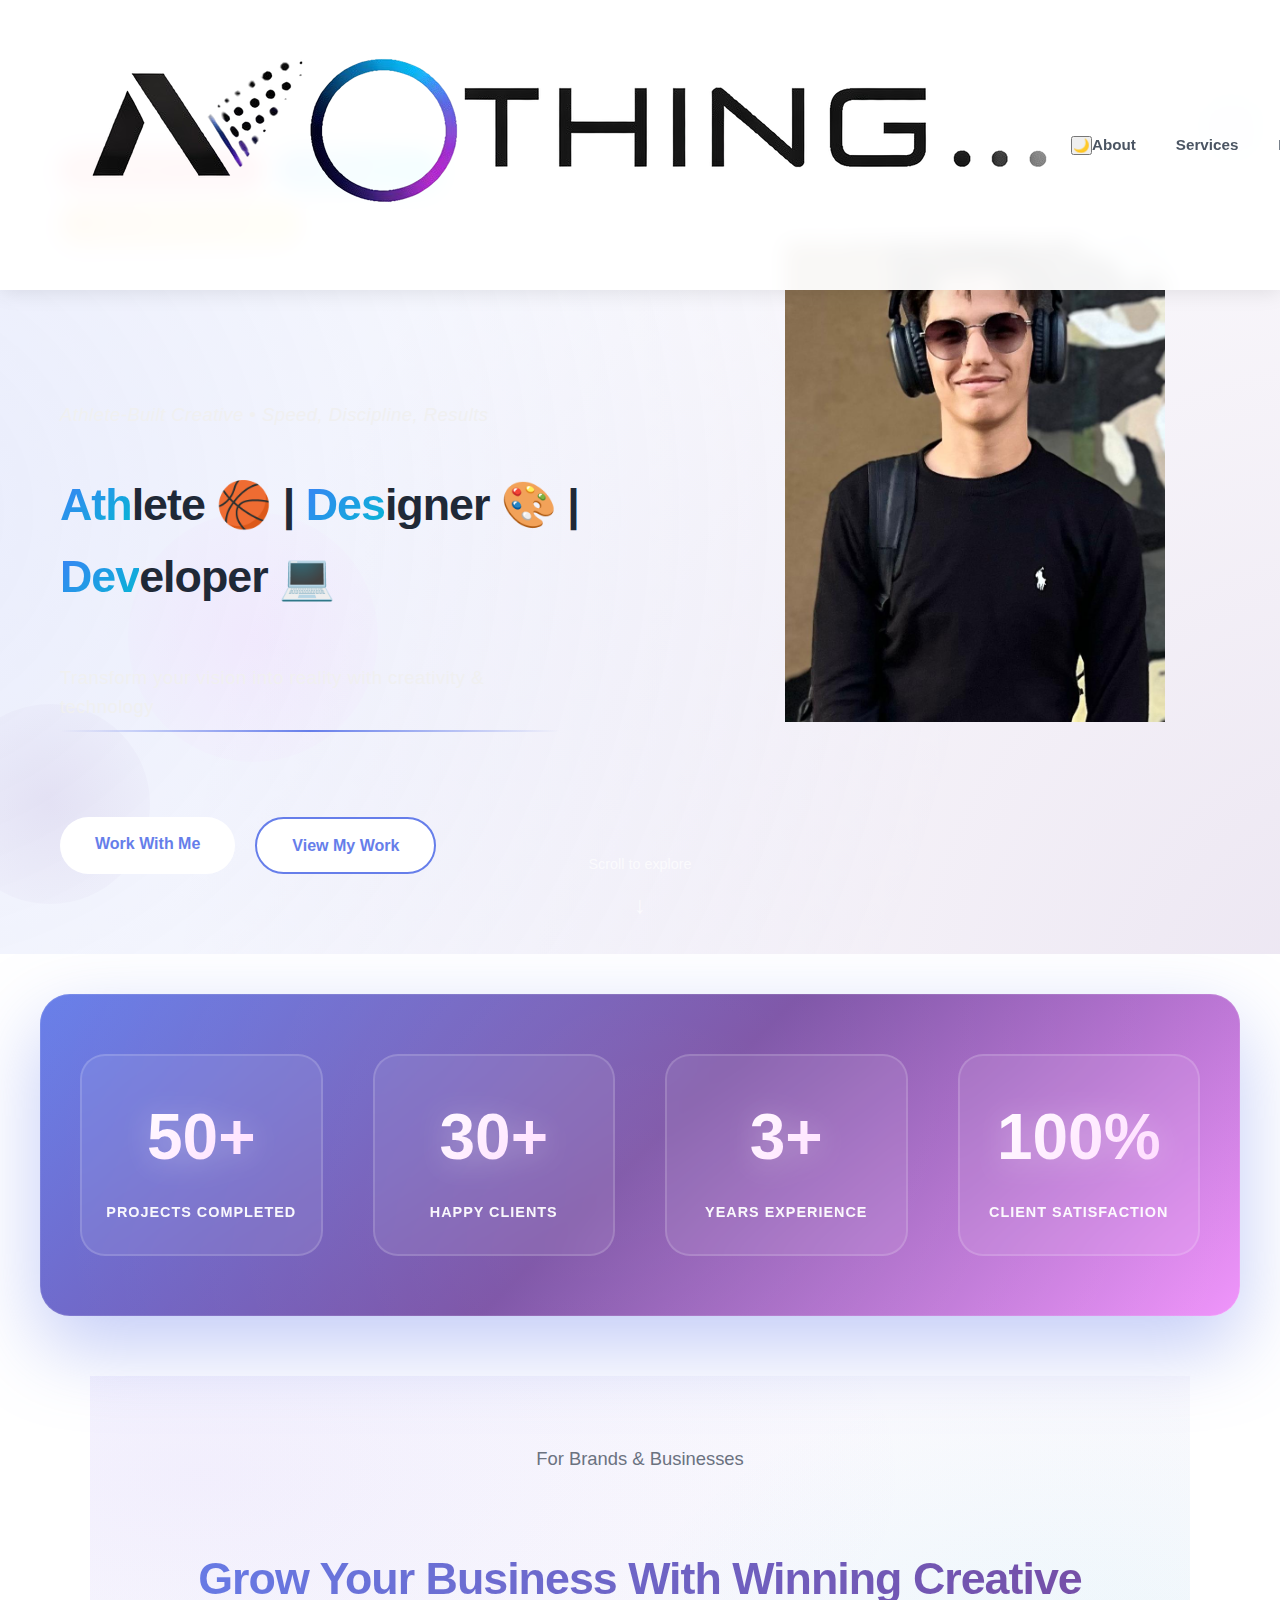
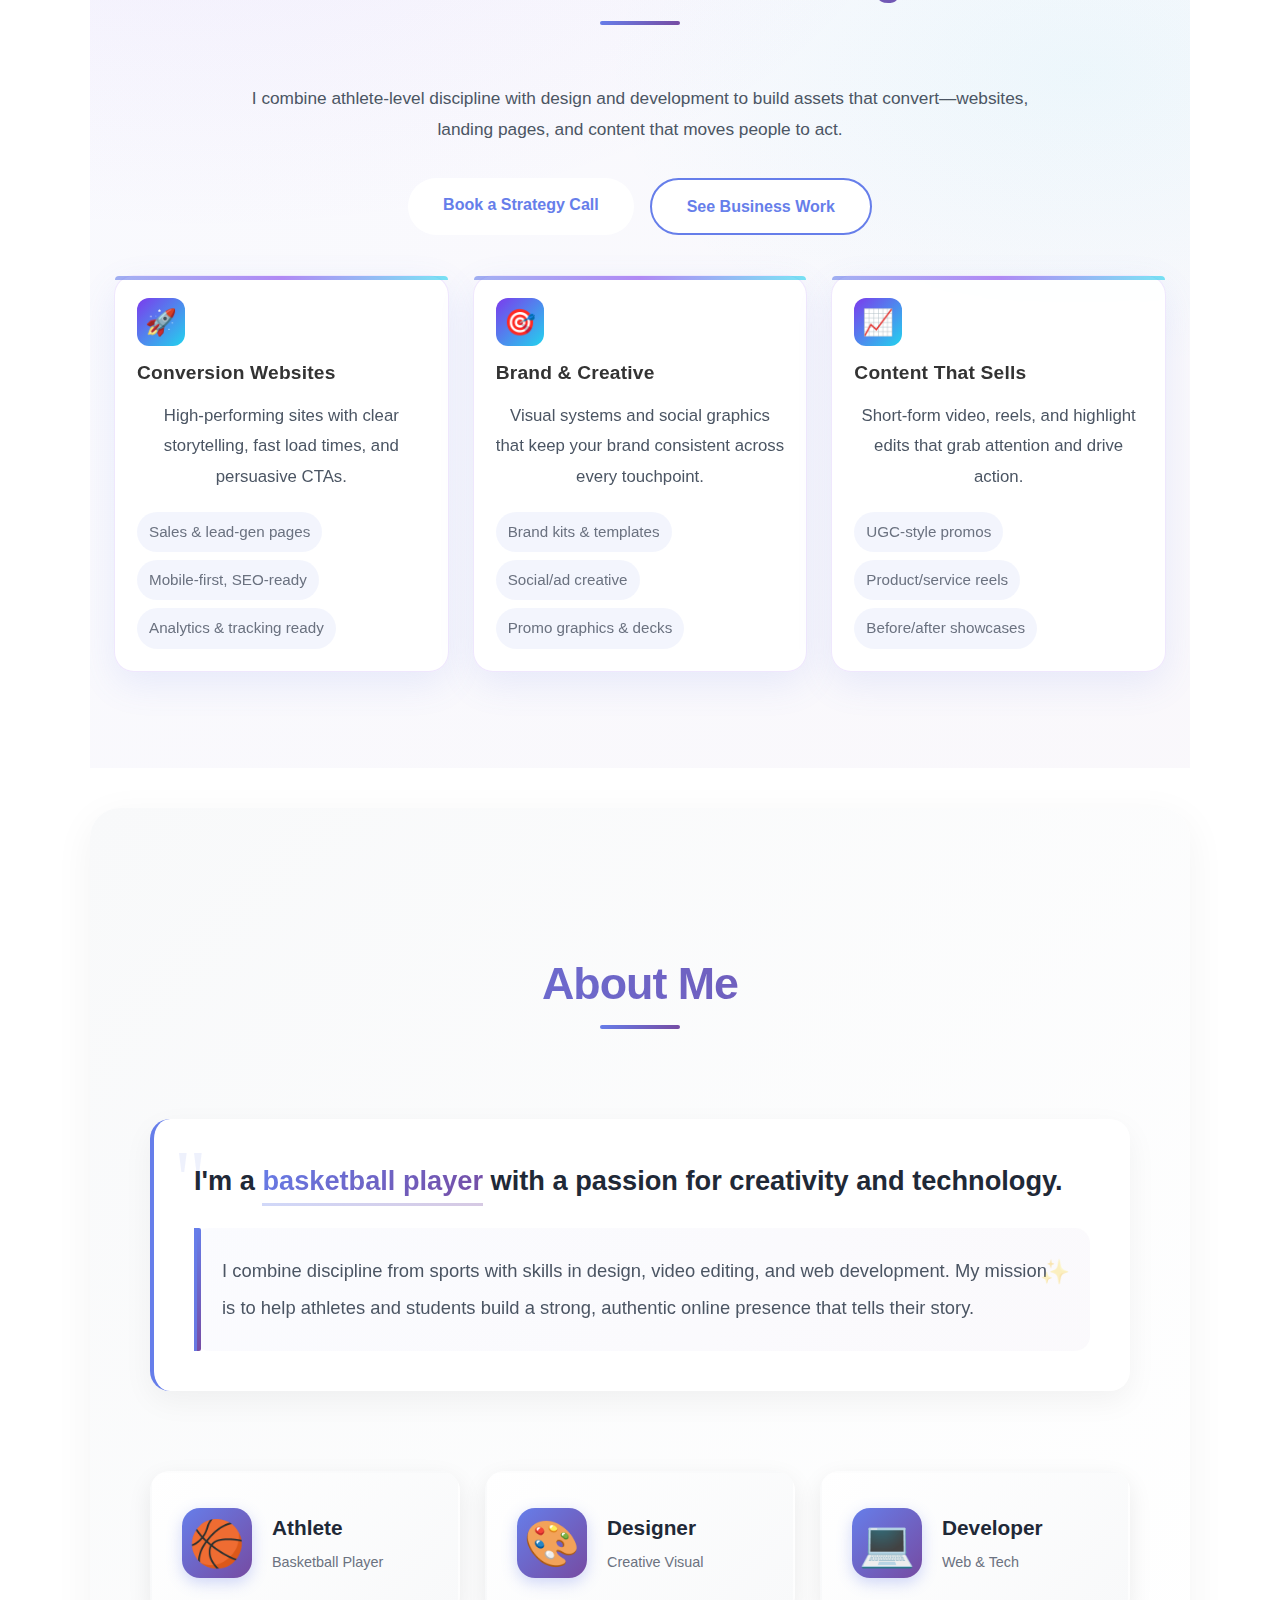
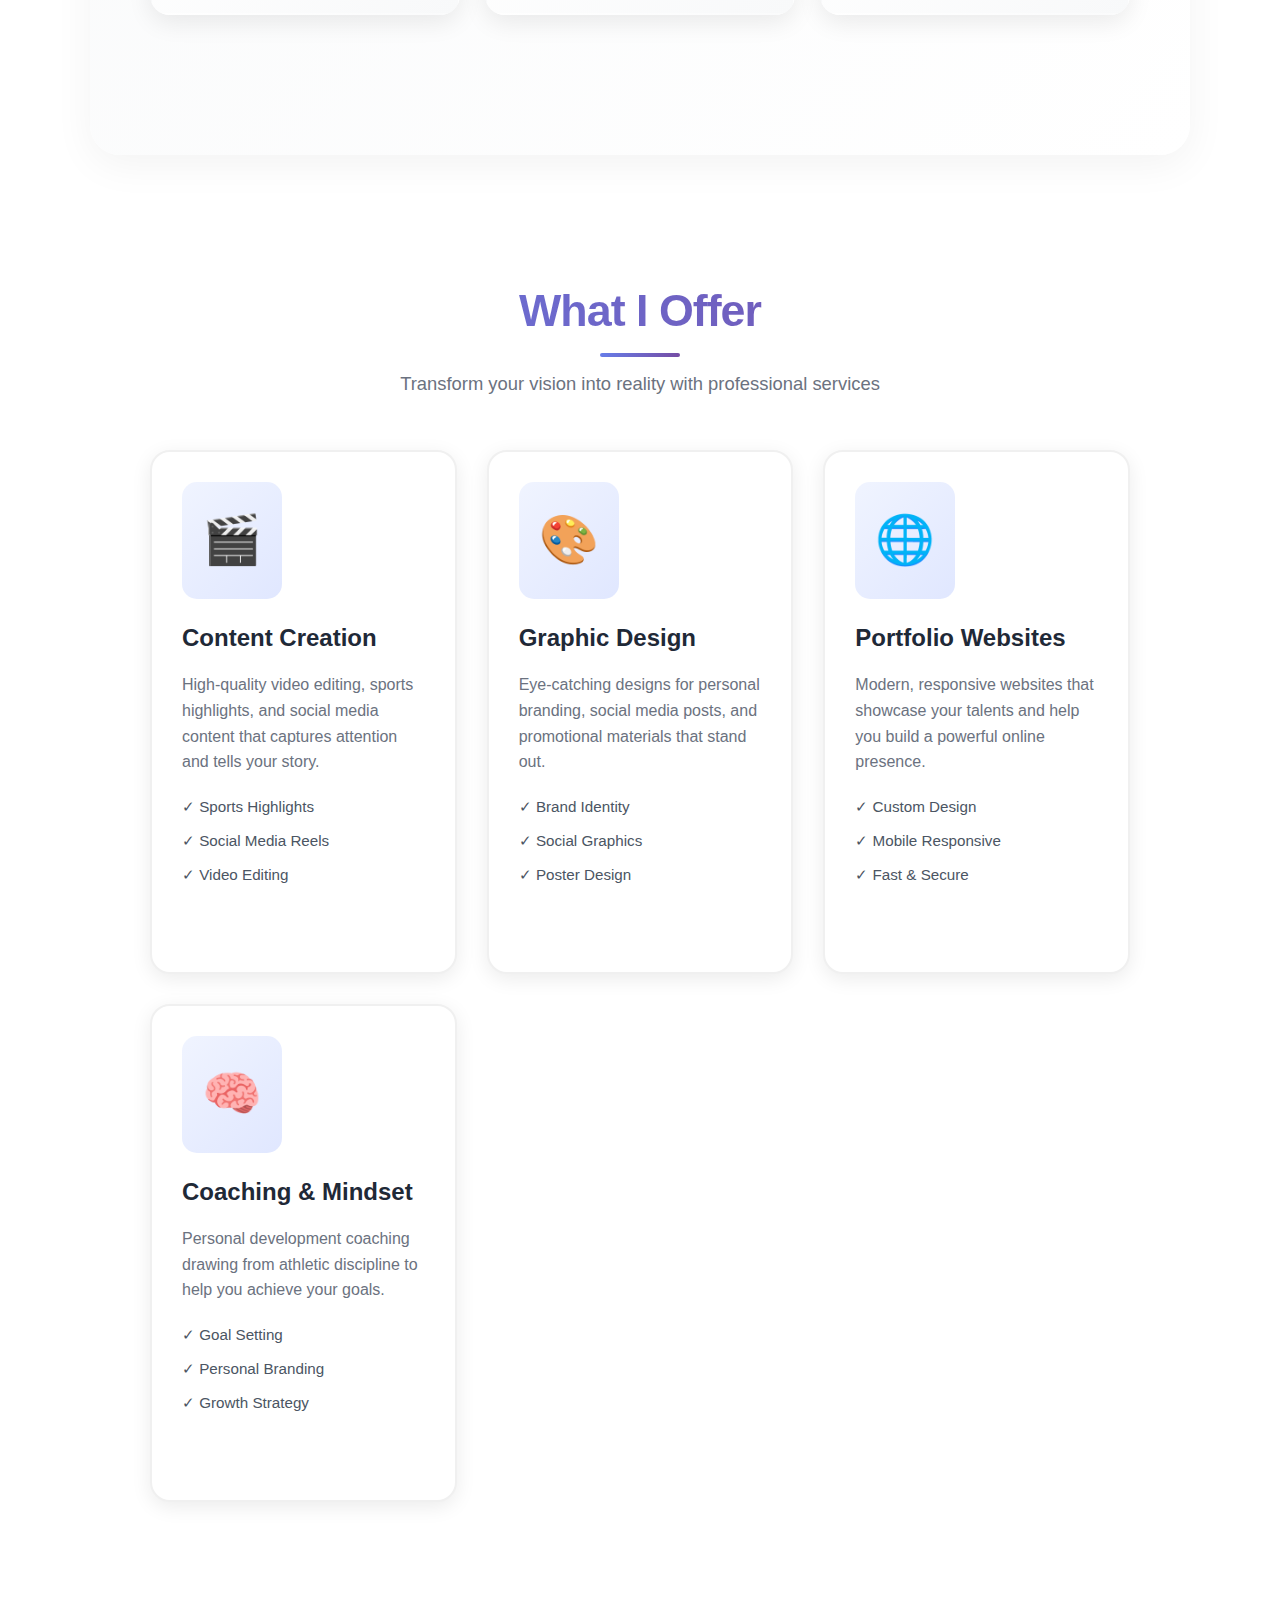
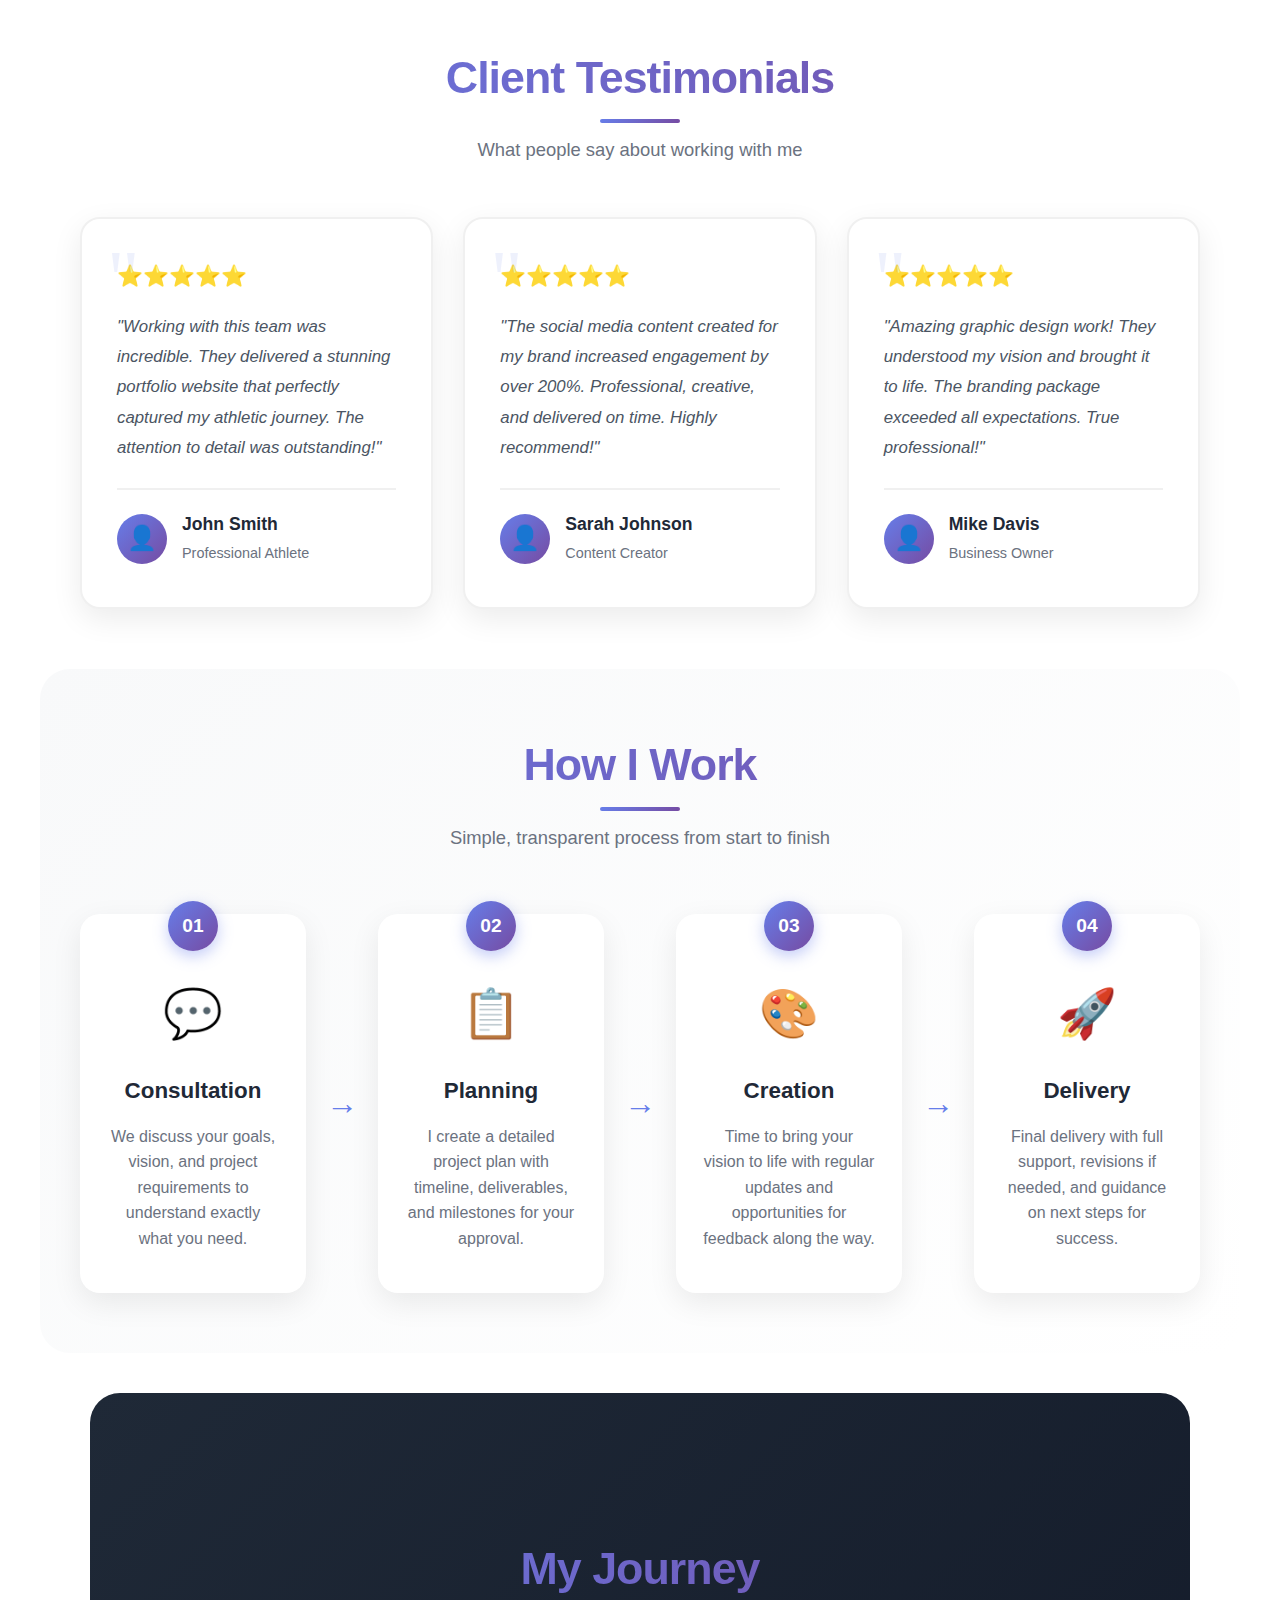
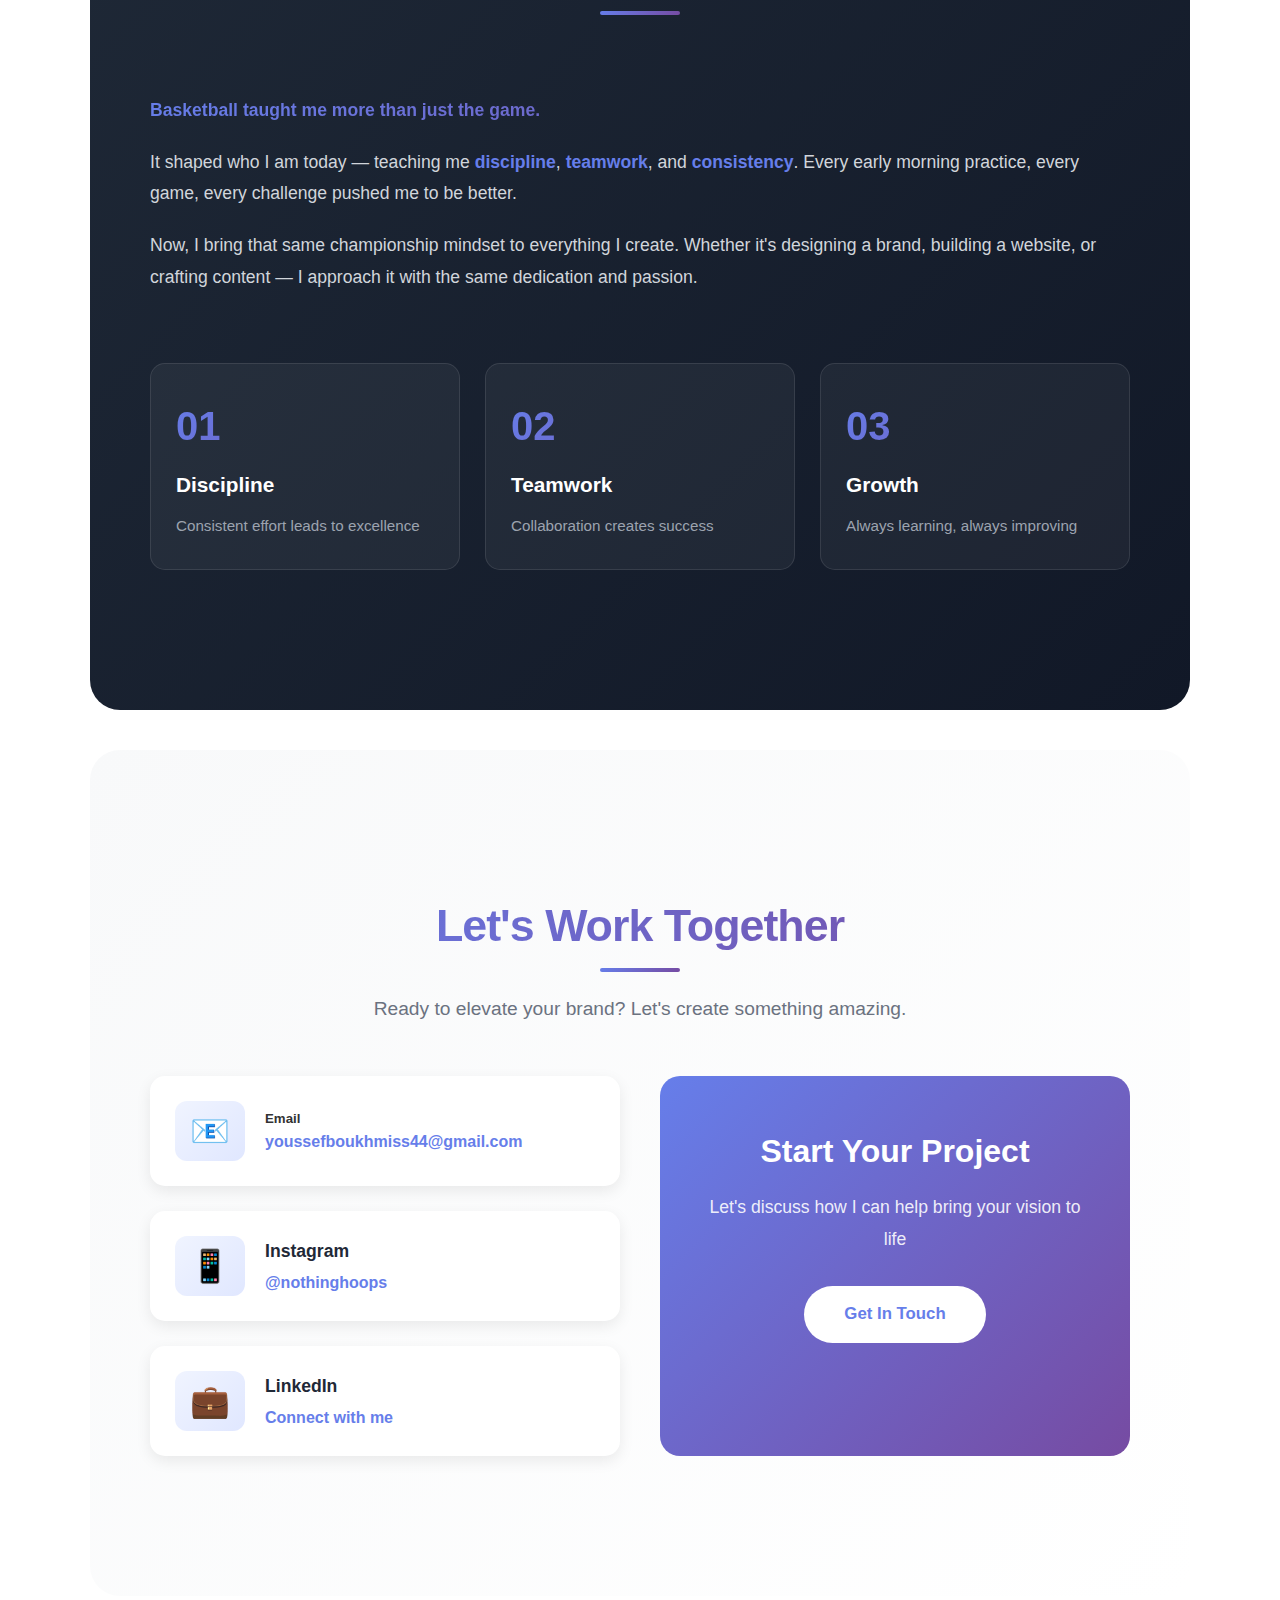
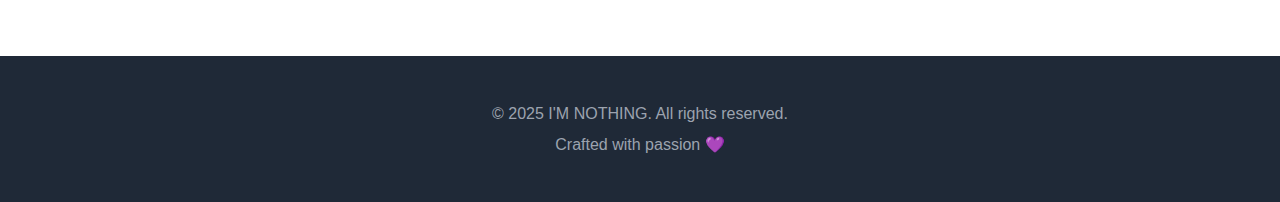
<file: index.html>
<!DOCTYPE html>
<html lang="en">
<head>
  <meta charset="UTF-8" />
  <meta name="viewport" content="width=device-width, initial-scale=1.0" />
  <title>Portfolio | Athlete & Developer</title>
  <link rel="stylesheet" href="style/style.css" />
</head>
<body>

<nav class="navbar">
  <div class="nav-container">
    <div class="logo">
      <img src="assets/NOTH(1).png" alt="I'M NOTHING" class="logo-img" />
    </div>
    <button class="menu-toggle" aria-label="Toggle menu" aria-expanded="false">
      <span></span>
      <span></span>
      <span></span>
    </button>
    <button class="theme-toggle" id="themeToggle" aria-label="Toggle theme">🌙</button>
    <ul class="nav-menu">
      <li><a href="#about" class="nav-link">About</a></li>
      <li><a href="#services" class="nav-link">Services</a></li>
      <li><a href="business.html" class="nav-link">Business</a></li>
      <li><a href="business.html#projects" class="nav-link">Projects</a></li>
      <li><a href="#basketball" class="nav-link">Journey</a></li>
      <li><a href="#contact" class="nav-link nav-contact">Contact</a></li>
    </ul>
  </div>
</nav>

<header class="hero">
  <div class="hero-background">
    <div class="hero-shape hero-shape-1"></div>
    <div class="hero-shape hero-shape-2"></div>
    <div class="hero-shape hero-shape-3"></div>
  </div>
  <div class="hero-left">
    <div class="cringe-badges">
      <div class="badge badge-1">Experience with real projects</div>
      <div class="badge badge-2">⚡ 24-48h Turnaround</div>
      <div class="badge badge-3">🏆 I aim for 100% client satisfaction</div>
    </div>
    <div class="brand-name">
      <span>I</span><span>'</span><span>M</span><span> </span><span>N</span><span>O</span><span>T</span><span>H</span><span>I</span><span>N</span><span>G</span>
    </div>
    <p class="cringe-subtitle">Athlete-Built Creative • Speed, Discipline, Results</p>
    <h1><span>Ath</span>lete 🏀 | <span>Des</span>igner 🎨 | <span>Dev</span>eloper 💻</h1>
    <p class="hero-tagline">Transform your vision into reality with creativity & technology</p>
    <div class="hero-buttons">
      <a href="#contact" class="btn btn-primary">Work With Me</a>
        <a href="business.html#projects" class="btn btn-secondary">View My Work</a>
    </div>
  </div>
  <div class="hero-right">
    <img src="assets/me.jpeg" alt="My profile picture" class="profile-pic" />
  </div>
  <div class="hero-scroll">
    <span>Scroll to explore</span>
    <div class="scroll-arrow">↓</div>
  </div>
</header>

<section class="stats-banner">
  <div class="stats-container">
    <div class="stat-item">
      <div class="stat-number">50+</div>
      <div class="stat-label">Projects Completed</div>
    </div>
    <div class="stat-item">
      <div class="stat-number">30+</div>
      <div class="stat-label">Happy Clients</div>
    </div>
    <div class="stat-item">
      <div class="stat-number">3+</div>
      <div class="stat-label">Years Experience</div>
    </div>
    <div class="stat-item">
      <div class="stat-number">100%</div>
      <div class="stat-label">Client Satisfaction</div>
    </div>
  </div>
</section>

<section id="business" class="business-section">
  <div class="business-container">
    <div class="business-header">
      <p class="section-subtitle">For Brands & Businesses</p>
      <h2>Grow Your Business With Winning Creative</h2>
      <p class="business-lede">I combine athlete-level discipline with design and development to build assets that convert—websites, landing pages, and content that moves people to act.</p>
      <div class="business-ctas">
        <a href="mailto:youssefboukhmiss44@gmail.com?subject=Strategy%20Call%20Request&body=Hi%20Youssef,%0A%0AI'd%20like%20to%20book%20a%20strategy%20call%20to%20discuss%20our%20project.%20Please%20let%20me%20know%20your%20availability.%0A%0AThanks!" class="btn btn-primary">Book a Strategy Call</a>
        <a href="business.html#projects" class="btn btn-secondary">See Business Work</a>
      </div>
    </div>
    <div class="business-grid">
      <div class="business-card">
        <div class="business-icon">🚀</div>
        <h3>Conversion Websites</h3>
        <p>High-performing sites with clear storytelling, fast load times, and persuasive CTAs.</p>
        <ul>
          <li>Sales & lead-gen pages</li>
          <li>Mobile-first, SEO-ready</li>
          <li>Analytics & tracking ready</li>
        </ul>
      </div>
      <div class="business-card">
        <div class="business-icon">🎯</div>
        <h3>Brand & Creative</h3>
        <p>Visual systems and social graphics that keep your brand consistent across every touchpoint.</p>
        <ul>
          <li>Brand kits & templates</li>
          <li>Social/ad creative</li>
          <li>Promo graphics & decks</li>
        </ul>
      </div>
      <div class="business-card">
        <div class="business-icon">📈</div>
        <h3>Content That Sells</h3>
        <p>Short-form video, reels, and highlight edits that grab attention and drive action.</p>
        <ul>
          <li>UGC-style promos</li>
          <li>Product/service reels</li>
          <li>Before/after showcases</li>
        </ul>
      </div>
    </div>
  </div>
</section>

<section id="about">
  <div class="about-container">
    <h2>About Me</h2>
    <div class="about-content">
      <div class="about-text">
        <p class="about-intro">
          I'm a <strong>basketball player</strong> with a passion for creativity and technology.
        </p>
        <p class="about-description">
          I combine discipline from sports with skills in design, video editing, and web development.
          My mission is to help athletes and students build a strong, authentic online presence that tells their story.
        </p>
      </div>
      <div class="about-stats">
        <div class="stat-card">
          <div class="stat-icon">🏀</div>
          <div class="stat-info">
            <h3>Athlete</h3>
            <p>Basketball Player</p>
          </div>
        </div>
        <div class="stat-card">
          <div class="stat-icon">🎨</div>
          <div class="stat-info">
            <h3>Designer</h3>
            <p>Creative Visual</p>
          </div>
        </div>
        <div class="stat-card">
          <div class="stat-icon">💻</div>
          <div class="stat-info">
            <h3>Developer</h3>
            <p>Web & Tech</p>
          </div>
        </div>
      </div>
    </div>
  </div>
</section>

<section id="services">
  <h2>What I Offer</h2>
  <p class="section-subtitle">Transform your vision into reality with professional services</p>
  <div class="services-grid">
    <div class="service-card" data-service="content" onclick="filterProjects('content')">
      <div class="service-icon">🎬</div>
      <h3>Content Creation</h3>
      <p>High-quality video editing, sports highlights, and social media content that captures attention and tells your story.</p>
      <ul class="service-features">
        <li>✓ Sports Highlights</li>
        <li>✓ Social Media Reels</li>
        <li>✓ Video Editing</li>
      </ul>
      <div class="view-projects-hint">Click to see projects →</div>
    </div>
    <div class="service-card" data-service="design" onclick="filterProjects('design')">
      
      <div class="service-icon">🎨</div>
      <h3>Graphic Design</h3>
      <p>Eye-catching designs for personal branding, social media posts, and promotional materials that stand out.</p>
      <ul class="service-features">
        <li>✓ Brand Identity</li>
        <li>✓ Social Graphics</li>
        <li>✓ Poster Design</li>
      </ul>
      <div class="view-projects-hint">Click to see projects →</div>
    </div>
    <div class="service-card" data-service="web" onclick="filterProjects('web')">
      <div class="service-icon">🌐</div>
      <h3>Portfolio Websites</h3>
      <p>Modern, responsive websites that showcase your talents and help you build a powerful online presence.</p>
      <ul class="service-features">
        <li>✓ Custom Design</li>
        <li>✓ Mobile Responsive</li>
        <li>✓ Fast & Secure</li>
      </ul>
      <div class="view-projects-hint">Click to see projects →</div>
    </div>
    <div class="service-card" data-service="coaching" onclick="filterProjects('coaching')">
      <div class="service-icon">🧠</div>
      <h3>Coaching & Mindset</h3>
      <p>Personal development coaching drawing from athletic discipline to help you achieve your goals.</p>
      <ul class="service-features">
        <li>✓ Goal Setting</li>
        <li>✓ Personal Branding</li>
        <li>✓ Growth Strategy</li>
      </ul>
      <div class="view-projects-hint">Click to see projects →</div>
    </div>
  </div>
</section>


<section id="testimonials">
  <h2>Client Testimonials</h2>
  <p class="section-subtitle">What people say about working with me</p>
  <div class="testimonials-grid">
    <div class="testimonial-card">
      <div class="testimonial-rating">⭐⭐⭐⭐⭐</div>
      <p class="testimonial-text">"Working with this team was incredible. They delivered a stunning portfolio website that perfectly captured my athletic journey. The attention to detail was outstanding!"</p>
      <div class="testimonial-author">
        <div class="author-avatar">👤</div>
        <div>
          <h4>John Smith</h4>
          <p>Professional Athlete</p>
        </div>
      </div>
    </div>
    <div class="testimonial-card">
      <div class="testimonial-rating">⭐⭐⭐⭐⭐</div>
      <p class="testimonial-text">"The social media content created for my brand increased engagement by over 200%. Professional, creative, and delivered on time. Highly recommend!"</p>
      <div class="testimonial-author">
        <div class="author-avatar">👤</div>
        <div>
          <h4>Sarah Johnson</h4>
          <p>Content Creator</p>
        </div>
      </div>
    </div>
    <div class="testimonial-card">
      <div class="testimonial-rating">⭐⭐⭐⭐⭐</div>
      <p class="testimonial-text">"Amazing graphic design work! They understood my vision and brought it to life. The branding package exceeded all expectations. True professional!"</p>
      <div class="testimonial-author">
        <div class="author-avatar">👤</div>
        <div>
          <h4>Mike Davis</h4>
          <p>Business Owner</p>
        </div>
      </div>
    </div>
  </div>
</section>

<section id="process">
  <h2>How I Work</h2>
  <p class="section-subtitle">Simple, transparent process from start to finish</p>
  <div class="process-steps">
    <div class="process-step">
      <div class="step-number">01</div>
      <div class="step-icon">💬</div>
      <h3>Consultation</h3>
      <p>We discuss your goals, vision, and project requirements to understand exactly what you need.</p>
    </div>
    <div class="process-arrow">→</div>
    <div class="process-step">
      <div class="step-number">02</div>
      <div class="step-icon">📋</div>
      <h3>Planning</h3>
      <p>I create a detailed project plan with timeline, deliverables, and milestones for your approval.</p>
    </div>
    <div class="process-arrow">→</div>
    <div class="process-step">
      <div class="step-number">03</div>
      <div class="step-icon">🎨</div>
      <h3>Creation</h3>
      <p>Time to bring your vision to life with regular updates and opportunities for feedback along the way.</p>
    </div>
    <div class="process-arrow">→</div>
    <div class="process-step">
      <div class="step-number">04</div>
      <div class="step-icon">🚀</div>
      <h3>Delivery</h3>
      <p>Final delivery with full support, revisions if needed, and guidance on next steps for success.</p>
    </div>
  </div>
</section>

<section id="basketball">
  <div class="journey-container">
    <h2>My Journey</h2>
    <div class="journey-content">
      <div class="journey-text">
        <p class="journey-highlight">Basketball taught me more than just the game.</p>
        <p>It shaped who I am today — teaching me <strong>discipline</strong>, <strong>teamwork</strong>, and <strong>consistency</strong>. Every early morning practice, every game, every challenge pushed me to be better.</p>
        <p>Now, I bring that same championship mindset to everything I create. Whether it's designing a brand, building a website, or crafting content — I approach it with the same dedication and passion.</p>
      </div>
      <div class="journey-values">
        <div class="value-item">
          <span class="value-number">01</span>
          <h4>Discipline</h4>
          <p>Consistent effort leads to excellence</p>
        </div>
        <div class="value-item">
          <span class="value-number">02</span>
          <h4>Teamwork</h4>
          <p>Collaboration creates success</p>
        </div>
        <div class="value-item">
          <span class="value-number">03</span>
          <h4>Growth</h4>
          <p>Always learning, always improving</p>
        </div>
      </div>
    </div>
  </div>
</section>

<section id="contact">
  <div class="contact-container">
    <h2>Let's Work Together</h2>
    <p class="contact-intro">Ready to elevate your brand? Let's create something amazing.</p>
    <div class="contact-content">
      <div class="contact-info">
        <div class="contact-item">
          <div class="contact-icon">📧</div>
          <div>
            <h5>Email</h5>
            <a href="mailto:youssefboukhmiss44@gmail.com">youssefboukhmiss44@gmail.com</a>
          </div>
        </div>
        <div class="contact-item">
          <div class="contact-icon">📱</div>
          <div>
            <h4>Instagram</h4>
            <a href="https://instagram.com/nothinghoops" target="_blank">@nothinghoops</a>
          </div>
        </div>
        <div class="contact-item">
          <div class="contact-icon">💼</div>
          <div>
            <h4>LinkedIn</h4>
            <a href="https://www.linkedin.com/in/youssef-boukhmiss-8285a6342/">Connect with me</a>
          </div>
        </div>
      </div>
      <div class="contact-cta">
        <h3>Start Your Project</h3>
        <p>Let's discuss how I can help bring your vision to life</p>
        <a href="mailto:youssefboukhmiss44@gmail.com?subject=Let's%20Work%20Together&body=Hi%20Youssef,%0A%0AI'm%20interested%20in%20discussing%20a%20project.%20Looking%20forward%20to%20connecting!" class="cta-button">Get In Touch</a>
      </div>
    </div>
  </div>
</section>

<footer class="footer">
  <p>&copy; 2025 I'M NOTHING. All rights reserved.</p>
  <p>Crafted with passion 💜</p>
</footer>

<script src="js/script.js"></script>
</body>
</html>
</file>
<file: style/style.css>
* {
  margin: 0;
  padding: 0;
  box-sizing: border-box;
  font-family: 'Segoe UI', Tahoma, Geneva, Verdana, sans-serif;
}

.navbar {
  position: fixed;
  top: 0;
  left: 0;
  width: 100%;
  background: rgba(255, 255, 255, 0.95);
  backdrop-filter: blur(10px);
  box-shadow: 0 2px 20px rgba(0, 0, 0, 0.1);
  z-index: 1000;
  transition: all 0.3s ease;
}

.nav-container {
  max-width: 1200px;
  margin: 0 auto;
  padding: 15px 30px;
  display: flex;
  justify-content: space-between;
  align-items: center;
}

.logo {
  font-size: 1.5rem;
  font-weight: 800;
  color: #1f2937;
  letter-spacing: -0.5px;
}

.nav-menu {
  display: flex;
  list-style: none;
  gap: 40px;
  align-items: center;
}

.menu-toggle {
  display: none;
  flex-direction: column;
  justify-content: center;
  gap: 5px;
  width: 42px;
  height: 42px;
  border: 2px solid rgba(31, 41, 55, 0.1);
  border-radius: 10px;
  background: white;
  cursor: pointer;
  padding: 8px;
  transition: all 0.2s ease;
}

.menu-toggle span {
  display: block;
  height: 2px;
  width: 100%;
  background: #1f2937;
  border-radius: 4px;
  transition: all 0.2s ease;
}

.menu-toggle.open span:nth-child(1) {
  transform: translateY(6px) rotate(45deg);
}

.menu-toggle.open span:nth-child(2) {
  opacity: 0;
}

.menu-toggle.open span:nth-child(3) {
  transform: translateY(-6px) rotate(-45deg);
}

.nav-link {
  text-decoration: none;
  color: #4b5563;
  font-weight: 600;
  font-size: 0.95rem;
  transition: all 0.3s ease;
  position: relative;
  padding: 5px 0;
}

.nav-link::after {
  content: '';
  position: absolute;
  bottom: 0;
  left: 0;
  width: 0;
  height: 2px;
  background: linear-gradient(135deg, #667eea, #764ba2);
  transition: width 0.3s ease;
}

.nav-link:hover {
  color: #667eea;
}

.nav-link:hover::after {
  width: 100%;
}

.nav-contact {
  background: linear-gradient(135deg, #667eea, #764ba2);
  color: white;
  padding: 10px 25px;
  border-radius: 25px;
  transition: all 0.3s ease;
}

.nav-contact::after {
  display: none;
}

.nav-contact:hover {
  transform: translateY(-2px);
  box-shadow: 0 5px 15px rgba(102, 126, 234, 0.3);
  color: white;
}

/* Phone navbar sizing */
@media (max-width: 640px) {
  body {
    padding-top: 60px;
  }

  .nav-container {
    padding: 12px 16px;
    gap: 12px;
  }

  .menu-toggle {
    display: inline-flex;
  }

  .nav-menu {
    position: absolute;
    top: 60px;
    left: 0;
    right: 0;
    background: rgba(255, 255, 255, 0.98);
    flex-direction: column;
    align-items: center;
    gap: 16px;
    padding: 16px 0 20px;
    box-shadow: 0 10px 30px rgba(0, 0, 0, 0.08);
    border-bottom: 1px solid rgba(0, 0, 0, 0.05);
    display: none;
  }

  .nav-menu.open {
    display: flex;
  }

  .logo {
    font-size: 1.25rem;
  }

  .nav-menu {
    gap: 12px;
    flex-wrap: wrap;
    row-gap: 8px;
    justify-content: center;
  }

  .nav-link {
    font-size: 0.85rem;
  }

  .nav-contact {
    padding: 8px 16px;
  }
}

@keyframes fadeInDown {
  from {
    opacity: 0;
    transform: translateY(-30px);
  }
  to {
    opacity: 1;
    transform: translateY(0);
  }
}

@keyframes zoomIn {
  from {
    opacity: 0;
    transform: scale(0.8);
  }
  to {
    opacity: 1;
    transform: scale(1);
  }
}

@keyframes slideUp {
  from {
    opacity: 0;
    transform: translateY(50px);
  }
  to {
    opacity: 1;
    transform: translateY(0);
  }
}

@keyframes float {
  0%, 100% {
    transform: translateY(0px);
  }
  50% {
    transform: translateY(-15px);
  }
}

body {
  background: #ffffff;
  color: #333333;
  line-height: 1.6;
  scroll-behavior: smooth;
  padding-top: 70px;
}

.hero {
  text-align: left;
  padding: 80px 60px;
  background: white;
  color: #1f2937;
  border-radius: 0;
  animation: slideUp 0.8s ease-out;
  position: relative;
  z-index: 10;
  box-shadow: none;
  overflow: hidden;
  min-height: 70vh;
  display: grid;
  grid-template-columns: 1.2fr 1fr;
  gap: 80px;
  align-items: center;
  width: 100%;
  margin: 0;
}

.hero-background {
  position: absolute;
  top: 0;
  left: 0;
  width: 100%;
  height: 100%;
  z-index: 1;
  overflow: hidden;
}

.hero-shape {
  position: absolute;
  opacity: 0.1;
  animation: float 6s ease-in-out infinite;
}

.hero-shape-1 {
  width: 300px;
  height: 300px;
  background: radial-gradient(circle, #667eea, transparent);
  border-radius: 50%;
  top: -100px;
  right: -100px;
  animation-delay: 0s;
}

.hero-shape-2 {
  width: 200px;
  height: 200px;
  background: radial-gradient(circle, #764ba2, transparent);
  border-radius: 50%;
  bottom: 50px;
  left: -50px;
  animation-delay: 2s;
}

.hero-shape-3 {
  width: 250px;
  height: 250px;
  background: radial-gradient(circle, #f093fb, transparent);
  border-radius: 50%;
  top: 50%;
  left: 10%;
  animation-delay: 4s;
}

@keyframes gradientShift {
  0%, 100% {
    background-position: 0% 50%;
  }
  50% {
    background-position: 100% 50%;
  }
}

.hero-left {
  display: flex;
  flex-direction: column;
  align-items: flex-start;
  justify-content: center;
  gap: 25px;
  position: relative;
  z-index: 2;
  grid-column: 1;
  padding-right: 20px;
}

.hero-right {
  display: flex;
  align-items: center;
  justify-content: center;
  position: relative;
  z-index: 2;
  grid-column: 2;
}



@keyframes letterPop {
  0% {
    opacity: 0;
    transform: translateY(30px) scale(0.8);
  }
  50% {
    transform: translateY(-10px) scale(1.1);
  }
  100% {
    opacity: 1;
    transform: translateY(0) scale(1);
  }
}

.brand-name {
  font-size: 2.8rem;
  font-weight: 900;
  letter-spacing: 2px;
  text-transform: uppercase;
  position: relative;
  display: flex;
  gap: 2px;
  justify-content: flex-start;
}

.brand-name span {
  display: inline-block;
  background: linear-gradient(135deg, #1f2937, #667eea, #764ba2);
  -webkit-background-clip: text;
  -webkit-text-fill-color: transparent;
  background-clip: text;
  opacity: 0;
  animation: letterPop 0.6s ease-out forwards;
}

.brand-name span:nth-child(1) { animation-delay: 0.3s; }
.brand-name span:nth-child(2) { animation-delay: 0.5s; }
.brand-name span:nth-child(3) { animation-delay: 0.7s; }
.brand-name span:nth-child(4) { animation-delay: 0.9s; }
.brand-name span:nth-child(5) { animation-delay: 1.1s; }
.brand-name span:nth-child(6) { animation-delay: 1.3s; }
.brand-name span:nth-child(7) { animation-delay: 1.5s; }
.brand-name span:nth-child(8) { animation-delay: 1.7s; }
.brand-name span:nth-child(9) { animation-delay: 1.9s; }
.brand-name span:nth-child(10) { animation-delay: 2.1s; }
.brand-name span:nth-child(11) { animation-delay: 2.3s; }

.hero::before {
  content: '';
  position: absolute;
  top: -50%;
  left: -50%;
  width: 200%;
  height: 200%;
  background: 
    radial-gradient(circle at 20% 50%, rgba(102, 126, 234, 0.15) 0%, transparent 50%),
    radial-gradient(circle at 80% 80%, rgba(118, 75, 162, 0.15) 0%, transparent 50%);
  animation: moveGradient 8s ease-in-out infinite;
}

@keyframes moveGradient {
  0%, 100% {
    transform: translate(0, 0);
  }
  50% {
    transform: translate(30px, -30px);
  }
}

@keyframes glow {
  0%, 100% {
    text-shadow: 0 0 10px rgba(255,255,255,0.5), 0 0 20px rgba(102, 126, 234, 0.3);
  }
  50% {
    text-shadow: 0 0 20px rgba(255,255,255,0.8), 0 0 40px rgba(102, 126, 234, 0.6);
  }
}

@keyframes pulse {
  0%, 100% {
    opacity: 1;
  }
  50% {
    opacity: 0.95;
  }
}

@keyframes bounceTitle {
  0%, 100% {
    transform: translateY(0);
  }
  50% {
    transform: translateY(-5px);
  }
}

.cringe-badges {
  display: flex;
  gap: 15px;
  flex-wrap: wrap;
  justify-content: flex-start;
  z-index: 10;
  margin-bottom: 20px;
}

.badge {
  background: linear-gradient(135deg, #ff6b6b, #ee5a6f);
  color: white;
  padding: 8px 16px;
  border-radius: 20px;
  font-size: 12px;
  font-weight: 600;
  box-shadow: 0 4px 15px rgba(255, 107, 107, 0.4);
  animation: bounceIn 0.8s cubic-bezier(0.68, -0.55, 0.265, 1.55) both;
  border: 2px solid rgba(255, 255, 255, 0.3);
}

.badge-1 {
  animation-delay: 0.5s;
}

.badge-2 {
  animation-delay: 0.7s;
  background: linear-gradient(135deg, #4facfe, #00f2fe);
  box-shadow: 0 4px 15px rgba(79, 172, 254, 0.4);
}

.badge-3 {
  animation-delay: 0.9s;
  background: linear-gradient(135deg, #ffa751, #ffe259);
  box-shadow: 0 4px 15px rgba(255, 167, 81, 0.4);
}

@keyframes bounceIn {
  0% {
    opacity: 0;
    transform: scale(0.3) rotate(-10deg);
  }
  50% {
    transform: scale(1.1) rotate(5deg);
  }
  100% {
    opacity: 1;
    transform: scale(1) rotate(0deg);
  }
}

.cringe-subtitle {
  font-size: 16px;
  color: #6b7280;
  margin-top: 15px;
  font-style: italic;
  animation: fadeInUp 1s ease-out 1.5s both;
  max-width: 500px;
  text-align: left;
}

.profile-pic {
  width: 100%;
  max-width: 380px;
  height: 480px;
  border-radius: 0;
  object-fit: cover;
  box-shadow: none;
  animation: zoomIn 0.8s ease-out 0.2s both;
  position: relative;
  z-index: 2;
  transform: translateY(-30px);
}

.hero h1 {
  font-size: 2.8rem;
  font-weight: 800;
  margin-bottom: 10px;
  animation: fadeInDown 0.8s ease-out 0.3s both, glow 3s ease-in-out 1.1s infinite, bounceTitle 2.5s ease-in-out 1.1s infinite;
  position: relative;
  z-index: 2;
  letter-spacing: -1px;
  transition: all 0.3s ease;
  text-align: left;
}

.hero h1 span {
  background: linear-gradient(135deg, #3b82f6, #06b6d4);
  -webkit-background-clip: text;
  -webkit-text-fill-color: transparent;
  background-clip: text;
  font-weight: 900;
}

.hero h1:hover {
  transform: scale(1.05);
  text-shadow: 0 10px 30px rgba(0, 0, 0, 0.3);
}

.hero p {
  margin: 15px 0;
  color: #f0f0f0;
  font-size: 1.15rem;
  animation: fadeInDown 0.8s ease-out 0.4s both;
  position: relative;
  z-index: 2;
  font-weight: 300;
  letter-spacing: 0.5px;
}

@keyframes textGlow {
  0%, 100% {
    text-shadow: 0 0 20px rgba(102, 126, 234, 0.3), 0 0 40px rgba(118, 75, 162, 0.2);
  }
  50% {
    text-shadow: 0 0 30px rgba(102, 126, 234, 0.5), 0 0 60px rgba(118, 75, 162, 0.3);
  }
}

.hero-tagline {
  font-size: 1.15rem;
  color: #6b7280;
  margin: 15px 0 25px 0 !important;
  max-width: 500px;
  line-height: 1.6;
  font-weight: 400;
  letter-spacing: 0.3px;
  position: relative;
  padding: 0;
  text-align: left;
}

.hero-tagline::before {
  content: '';
  position: absolute;
  left: 0;
  right: 0;
  bottom: -10px;
  height: 2px;
  background: linear-gradient(90deg, transparent 0%, #667eea 50%, transparent 100%);
  animation: slideInLeft 0.8s ease-out 0.6s both;
}

.hero-buttons {
  display: flex;
  gap: 20px;
  justify-content: flex-start;
  flex-wrap: wrap;
  position: relative;
  z-index: 2;
  margin-top: 30px;
}

.btn {
  display: inline-block;
  padding: 14px 35px;
  border-radius: 30px;
  font-weight: bold;
  text-decoration: none;
  transition: all 0.3s ease;
  font-size: 1rem;
  animation: fadeInDown 0.8s ease-out 0.5s both;
}

.btn-primary {
  background: #667eea;
  color: white;
}

.btn-primary:hover {
  transform: translateY(-3px);
  box-shadow: 0 10px 30px rgba(255, 255, 255, 0.2);
}

.btn-secondary {
  background: transparent;
  color: #667eea;
  border: 2px solid #667eea;
}

.btn-secondary:hover {
  background: #667eea;
  color: white;
  transform: translateY(-3px);
  box-shadow: 0 10px 30px rgba(102, 126, 234, 0.3);
}

.hero-scroll {
  position: absolute;
  bottom: 30px;
  left: 50%;
  transform: translateX(-50%);
  display: flex;
  flex-direction: column;
  align-items: center;
  gap: 10px;
  color: rgba(255, 255, 255, 0.7);
  animation: float 2s ease-in-out infinite;
  z-index: 2;
}

.hero-scroll span {
  font-size: 0.9rem;
  font-weight: 500;
}

.scroll-arrow {
  font-size: 1.5rem;
  animation: bounce 2s ease-in-out infinite;
}

@keyframes bounce {
  0%, 100% {
    transform: translateY(0);
  }
  50% {
    transform: translateY(10px);
  }
}

.btn {
  display: inline-block;
  padding: 14px 35px;
  background: white;
  color: #667eea;
  border-radius: 30px;
  font-weight: bold;
  text-decoration: none;
  transition: all 0.3s ease;
  margin-top: 15px;
  font-size: 1rem;
  animation: fadeInDown 0.8s ease-out 0.5s both;
}

.btn:hover {
  transform: translateY(-3px);
  box-shadow: 0 10px 20px rgba(0, 0, 0, 0.15);
}

section {
  padding: 80px 20px;
  max-width: 1100px;
  margin: auto;
}

section h2 {
  text-align: center;
  margin-bottom: 50px;
  position: relative;
  display: inline-block;
  width: 100%;
}

@keyframes slideInLeft {
  from {
    opacity: 0;
    transform: translateX(-50px);
  }
  to {
    opacity: 1;
    transform: translateX(0);
  }
}

@keyframes shimmer {
  0% {
    background-position: -200%;
  }
  100% {
    background-position: 200%;
  }
}

h2 {
  margin-bottom: 20px;
  background: linear-gradient(90deg, #667eea 0%, #764ba2 50%, #667eea 100%);
  background-size: 200% auto;
  -webkit-background-clip: text;
  -webkit-text-fill-color: transparent;
  background-clip: text;
  font-size: 2.8rem;
  font-weight: 800;
  letter-spacing: -1px;
  position: relative;
  display: inline-block;
  animation: slideInLeft 0.8s ease-out, shimmer 3s linear infinite;
}

h2::after {
  content: '';
  position: absolute;
  bottom: -10px;
  left: 50%;
  transform: translateX(-50%);
  width: 80px;
  height: 4px;
  background: linear-gradient(135deg, #667eea, #764ba2);
  border-radius: 2px;
  animation: slideInLeft 0.8s ease-out 0.2s both;
}

section p {
  text-align: center;
  font-size: 1.05rem;
  color: #555555;
  line-height: 1.8;
}

#about {
  background: linear-gradient(135deg, #f8f9fa 0%, #ffffff 100%);
  border-radius: 30px;
  margin: 40px auto;
  box-shadow: 0 10px 40px rgba(0, 0, 0, 0.05);
}

.about-container {
  max-width: 1200px;
  margin: 0 auto;
  padding: 60px 40px;
}

@keyframes fadeInUp {
  from {
    opacity: 0;
    transform: translateY(30px);
  }
  to {
    opacity: 1;
    transform: translateY(0);
  }
}

@keyframes scaleIn {
  from {
    opacity: 0;
    transform: scale(0.9);
  }
  to {
    opacity: 1;
    transform: scale(1);
  }
}

.about-content {
  display: grid;
  grid-template-columns: 1fr;
  gap: 50px;
  margin-top: 50px;
  position: relative;
}

.about-text {
  text-align: left;
  position: relative;
  padding: 40px;
  background: white;
  border-radius: 20px;
  box-shadow: 0 10px 30px rgba(0, 0, 0, 0.05);
  border-left: 4px solid #667eea;
  animation: fadeInUp 0.8s ease-out;
}

.about-text::before {
  content: '"';
  position: absolute;
  top: 20px;
  left: 20px;
  font-size: 5rem;
  color: #667eea;
  opacity: 0.1;
  font-family: Georgia, serif;
  line-height: 1;
}

.about-intro {
  font-size: 1.7rem;
  color: #1f2937;
  margin-bottom: 25px;
  text-align: left;
  line-height: 1.6;
  font-weight: 600;
  position: relative;
  z-index: 1;
}

.about-intro strong {
  background: linear-gradient(135deg, #667eea, #764ba2);
  -webkit-background-clip: text;
  -webkit-text-fill-color: transparent;
  background-clip: text;
  font-weight: 800;
  position: relative;
  display: inline-block;
}

.about-intro strong::after {
  content: '';
  position: absolute;
  bottom: -3px;
  left: 0;
  width: 100%;
  height: 3px;
  background: linear-gradient(135deg, #667eea, #764ba2);
  opacity: 0.3;
}

@keyframes slideInRight {
  from {
    opacity: 0;
    transform: translateX(30px);
  }
  to {
    opacity: 1;
    transform: translateX(0);
  }
}

.about-description {
  font-size: 1.15rem;
  color: #4b5563;
  line-height: 2;
  text-align: left;
  margin-bottom: 0;
  position: relative;
  z-index: 1;
  padding: 25px;
  background: linear-gradient(135deg, rgba(102, 126, 234, 0.03) 0%, rgba(118, 75, 162, 0.03) 100%);
  border-radius: 15px;
  border-left: 3px solid transparent;
  border-image: linear-gradient(135deg, #667eea, #764ba2);
  border-image-slice: 1;
  animation: slideInRight 0.8s ease-out 0.3s both;
  backdrop-filter: blur(10px);
}

.about-description::before {
  content: '';
  position: absolute;
  top: 0;
  left: 0;
  width: 4px;
  height: 100%;
  background: linear-gradient(135deg, #667eea, #764ba2);
  border-radius: 0 2px 2px 0;
}

.about-description::after {
  content: '✨';
  position: absolute;
  top: 20px;
  right: 20px;
  font-size: 1.5rem;
  opacity: 0.3;
  animation: float 3s ease-in-out infinite;
}

.about-stats {
  display: grid;
  grid-template-columns: repeat(auto-fit, minmax(200px, 1fr));
  gap: 25px;
  margin-top: 30px;
}

.stat-card {
  background: linear-gradient(135deg, white 0%, #f8f9fa 100%);
  padding: 35px 30px;
  border-radius: 20px;
  box-shadow: 0 8px 25px rgba(0, 0, 0, 0.08);
  display: flex;
  align-items: center;
  gap: 20px;
  transition: all 0.4s ease;
  border: 2px solid transparent;
  position: relative;
  overflow: hidden;
  animation: scaleIn 0.6s ease-out both;
}

.stat-card:nth-child(1) { animation-delay: 0.2s; }
.stat-card:nth-child(2) { animation-delay: 0.4s; }
.stat-card:nth-child(3) { animation-delay: 0.6s; }

.stat-card::before {
  content: '';
  position: absolute;
  top: 0;
  left: 0;
  width: 100%;
  height: 100%;
  background: linear-gradient(135deg, #667eea, #764ba2);
  opacity: 0;
  transition: opacity 0.4s ease;
}

.stat-card:hover {
  transform: translateY(-8px) scale(1.02);
  box-shadow: 0 15px 40px rgba(102, 126, 234, 0.2);
  border-color: #667eea;
}

.stat-card:hover::before {
  opacity: 0.05;
}

.stat-card:hover .stat-icon {
  transform: rotate(360deg) scale(1.1);
}

.stat-card:hover .stat-info h3 {
  color: #667eea;
}

.stat-icon {
  font-size: 2.8rem;
  min-width: 70px;
  height: 70px;
  display: flex;
  align-items: center;
  justify-content: center;
  background: linear-gradient(135deg, #667eea, #764ba2);
  border-radius: 18px;
  transition: all 0.4s ease;
  box-shadow: 0 5px 15px rgba(102, 126, 234, 0.3);
  position: relative;
  z-index: 1;
}

.stat-info {
  position: relative;
  z-index: 1;
}

.stat-info h3 {
  font-size: 1.3rem;
  color: #1f2937;
  margin-bottom: 5px;
  font-weight: 800;
  transition: color 0.3s ease;
}

.stat-info p {
  font-size: 0.9rem;
  color: #6b7280;
  margin: 0;
  text-align: left;
}

.grid {
  display: grid;
  grid-template-columns: repeat(auto-fit, minmax(250px, 1fr));
  gap: 30px;
  margin-top: 40px;
}

.card {
  background: white;
  padding: 40px 25px;
  border-radius: 15px;
  text-align: center;
  border: 2px solid #f0f0f0;
  transition: all 0.3s ease;
  box-shadow: 0 5px 15px rgba(0, 0, 0, 0.08);
  font-size: 1.1rem;
  font-weight: 600;
  color: #333333;
}

.card:hover {
  transform: translateY(-10px);
  box-shadow: 0 15px 40px rgba(102, 126, 234, 0.15);
  border-color: #667eea;
}

/* Section Subtitle */
.section-subtitle {
  text-align: center;
  font-size: 1.15rem;
  color: #6b7280;
  margin-top: -30px;
  margin-bottom: 50px;
}

/* Services Section */
.services-grid {
  display: grid;
  grid-template-columns: repeat(auto-fit, minmax(280px, 1fr));
  gap: 30px;
  margin-top: 40px;
  max-width: 1200px;
  margin-left: auto;
  margin-right: auto;
  padding: 0 40px;
}

.service-card {
  background: white;
  padding: 30px;
  border-radius: 20px;
  box-shadow: 0 5px 20px rgba(0, 0, 0, 0.08);
  border: 2px solid #f0f0f0;
  transition: all 0.4s ease;
  text-align: left;
  overflow: hidden;
}

.service-card:has(.service-image) {
  padding: 0;
}

.service-card:hover {
  transform: translateY(-10px);
  box-shadow: 0 20px 50px rgba(102, 126, 234, 0.2);
  border-color: #667eea;
}

.service-card:hover .service-image img {
  transform: scale(1.08);
}

.service-image {
  width: 100%;
  height: 200px;
  overflow: hidden;
  background: linear-gradient(135deg, #667eea, #764ba2);
  margin: -30px -30px 20px -30px;
}

.service-img {
  width: 100%;
  height: 100%;
  object-fit: cover;
  transition: transform 0.4s ease;
}

.service-icon {
  font-size: 3rem;
  margin-bottom: 20px;
  display: inline-block;
  background: linear-gradient(135deg, #f0f4ff, #e0e7ff);
  padding: 20px;
  border-radius: 15px;
}

.service-card h3 {
  font-size: 1.5rem;
  color: #1f2937;
  margin-bottom: 15px;
  font-weight: 700;
}

.service-card p {
  font-size: 1rem;
  color: #6b7280;
  line-height: 1.6;
  margin-bottom: 20px;
  text-align: left;
}

.service-features {
  list-style: none;
  padding: 0;
  margin: 0;
}

.service-features li {
  font-size: 0.95rem;
  color: #4b5563;
  margin-bottom: 10px;
  padding-left: 0;
}

/* Projects Section */
.projects-grid {
  display: grid;
  grid-template-columns: repeat(auto-fit, minmax(320px, 1fr));
  gap: 35px;
  margin-top: 40px;
  max-width: 1200px;
  margin-left: auto;
  margin-right: auto;
  padding: 0 40px;
}

.project-card {
  background: white;
  border-radius: 20px;
  overflow: hidden;
  box-shadow: 0 5px 20px rgba(0, 0, 0, 0.08);
  transition: all 0.4s ease;
  border: 2px solid #f0f0f0;
}

.project-card:hover {
  transform: translateY(-10px);
  box-shadow: 0 20px 50px rgba(102, 126, 234, 0.2);
  border-color: #667eea;
}

.project-card:hover .project-media img,
.project-card:hover .project-media video {
  transform: scale(1.1);
}

.project-card:hover .play-overlay {
  opacity: 1;
}

.project-media {
  position: relative;
  width: 100%;
  height: 0;
  padding-bottom: 56.25%; /* 16:9 aspect ratio */
  overflow: hidden;
  background: linear-gradient(135deg, #667eea, #764ba2);
  cursor: pointer;
}

.project-img,
.project-video {
  position: absolute;
  top: 0;
  left: 0;
  width: 100%;
  height: 100%;
  object-fit: cover;
  transition: transform 0.4s ease;
}

.play-overlay {
  position: absolute;
  top: 0;
  left: 0;
  width: 100%;
  height: 100%;
  background: rgba(0, 0, 0, 0.4);
  display: flex;
  align-items: center;
  justify-content: center;
  opacity: 0;
  transition: opacity 0.3s ease;
  pointer-events: none;
}

.overlay-lebron {
  position: absolute;
  top: 0;
  left: 0;
  width: 100%;
  height: 100%;
  object-fit: cover;
  object-position: center;
  opacity: 0.4;
  z-index: 0;
  filter: brightness(0.8);
}

.overlay-me {
  position: absolute;
  top: 0;
  left: 0;
  width: 100%;
  height: 100%;
  object-fit: cover;
  object-position: center center;
  opacity: 0.5;
  z-index: 0;
  filter: brightness(0.9);
  transform: scale(1);
  display: block;
}

.play-overlay .play-icon {
  position: relative;
  z-index: 1;
  pointer-events: auto;
}

.play-icon {
  width: 70px;
  height: 70px;
  background: rgba(255, 255, 255, 0.95);
  border-radius: 50%;
  display: flex;
  align-items: center;
  justify-content: center;
  font-size: 1.8rem;
  color: #667eea;
  padding-left: 6px;
  box-shadow: 0 5px 20px rgba(0, 0, 0, 0.3);
  transition: all 0.3s ease;
}

.project-card:hover .play-icon {
  transform: scale(1.1);
  background: white;
}

.fullscreen-btn {
  position: absolute;
  top: 15px;
  right: 15px;
  width: 45px;
  height: 45px;
  background: rgba(0, 0, 0, 0.6);
  border: 2px solid rgba(255, 255, 255, 0.8);
  border-radius: 8px;
  color: white;
  font-size: 1.3rem;
  cursor: pointer;
  display: flex;
  align-items: center;
  justify-content: center;
  transition: all 0.3s ease;
  z-index: 10;
  opacity: 0;
}

.project-card:hover .fullscreen-btn {
  opacity: 1;
}

.fullscreen-btn:hover {
  background: rgba(102, 126, 234, 0.9);
  border-color: white;
  transform: scale(1.1);
}

.project-media:fullscreen {
  background: black;
  display: flex;
  align-items: center;
  justify-content: center;
  padding: 0;
  width: 100vw;
  height: 100vh;
}

.project-media:fullscreen .project-img,
.project-media:fullscreen .project-video {
  position: relative;
  width: 100%;
  height: 100%;
  max-width: 100vw;
  max-height: 100vh;
  object-fit: contain;
  object-position: center;
}

.project-media:fullscreen .play-overlay,
.project-media:fullscreen .overlay-lebron,
.project-media:fullscreen .overlay-me {
  display: none;
}

.project-media:fullscreen .fullscreen-btn {
  opacity: 1;
  background: rgba(0, 0, 0, 0.8);
  position: fixed;
  top: 20px;
  right: 20px;
  z-index: 9999;
}

.project-info {
  padding: 30px;
}

.project-info h3 {
  font-size: 1.4rem;
  color: #1f2937;
  margin-bottom: 15px;
  font-weight: 700;
}

.project-info p {
  font-size: 1rem;
  color: #6b7280;
  line-height: 1.6;
  margin-bottom: 20px;
  text-align: left;
}

.project-tags {
  display: flex;
  gap: 10px;
  flex-wrap: wrap;
}

.tag {
  background: linear-gradient(135deg, #f0f4ff, #e0e7ff);
  color: #667eea;
  padding: 6px 15px;
  border-radius: 20px;
  font-size: 0.85rem;
  font-weight: 600;
}

.projects-summary {
  max-width: 1200px;
  margin: 80px auto 0;
  padding: 60px 40px;
  background: linear-gradient(135deg, rgba(102, 126, 234, 0.08), rgba(118, 75, 162, 0.08));
  border-radius: 25px;
  text-align: center;
}

.projects-summary h3 {
  font-size: 2rem;
  font-weight: 800;
  margin-bottom: 50px;
  background: linear-gradient(135deg, #667eea, #764ba2);
  -webkit-background-clip: text;
  -webkit-text-fill-color: transparent;
  background-clip: text;
}

.summary-grid {
  display: grid;
  grid-template-columns: repeat(auto-fit, minmax(220px, 1fr));
  gap: 30px;
}

.summary-card {
  background: white;
  padding: 35px 30px;
  border-radius: 15px;
  box-shadow: 0 5px 20px rgba(0, 0, 0, 0.08);
  transition: all 0.3s ease;
  border: 1px solid rgba(102, 126, 234, 0.1);
}

.summary-card:hover {
  transform: translateY(-8px);
  box-shadow: 0 15px 35px rgba(102, 126, 234, 0.2);
  border-color: rgba(102, 126, 234, 0.3);
}

.summary-icon {
  font-size: 2.5rem;
  margin-bottom: 15px;
  display: block;
}

.summary-card h4 {
  font-size: 1.2rem;
  font-weight: 700;
  color: #1f2937;
  margin-bottom: 10px;
}

.summary-card p {
  font-size: 0.95rem;
  color: #6b7280;
  line-height: 1.6;
}

/* Journey Section */
#basketball {
  background: linear-gradient(135deg, #1f2937 0%, #111827 100%);
  color: white;
  border-radius: 30px;
  margin: 40px auto;
}

.journey-container {
  max-width: 1200px;
  margin: 0 auto;
  padding: 60px 40px;
}

.journey-content {
  display: grid;
  grid-template-columns: 1fr;
  gap: 50px;
  margin-top: 40px;
}

.journey-text {
  text-align: left;
}

.journey-highlight {
  font-size: 1.8rem;
  font-weight: 700;
  color: white;
  margin-bottom: 25px;
  text-align: left;
  background: linear-gradient(135deg, #667eea, #764ba2);
  -webkit-background-clip: text;
  -webkit-text-fill-color: transparent;
  background-clip: text;
}

.journey-text p {
  font-size: 1.1rem;
  color: #d1d5db;
  line-height: 1.8;
  margin-bottom: 20px;
  text-align: left;
}

.journey-text strong {
  color: #667eea;
  font-weight: 700;
}

.journey-values {
  display: grid;
  grid-template-columns: repeat(auto-fit, minmax(200px, 1fr));
  gap: 25px;
}

.value-item {
  background: rgba(255, 255, 255, 0.05);
  padding: 30px 25px;
  border-radius: 15px;
  border: 1px solid rgba(255, 255, 255, 0.1);
  transition: all 0.3s ease;
}

.value-item:hover {
  background: rgba(255, 255, 255, 0.08);
  transform: translateY(-5px);
}

.value-number {
  font-size: 2.5rem;
  font-weight: 900;
  background: linear-gradient(135deg, #667eea, #764ba2);
  -webkit-background-clip: text;
  -webkit-text-fill-color: transparent;
  background-clip: text;
  display: block;
  margin-bottom: 10px;
}

.value-item h4 {
  font-size: 1.3rem;
  color: white;
  margin-bottom: 10px;
  font-weight: 700;
}

.value-item p {
  font-size: 0.95rem;
  color: #9ca3af;
  margin: 0;
  text-align: left;
}

/* Stats Banner Section */
.stats-banner {
  background: linear-gradient(135deg, #667eea 0%, #764ba2 50%, #f093fb 100%);
  padding: 60px 40px;
  margin: 40px auto 60px;
  border-radius: 30px;
  box-shadow: 
    0 30px 80px rgba(102, 126, 234, 0.4),
    0 0 0 1px rgba(255, 255, 255, 0.1) inset;
  max-width: 1200px;
  position: relative;
  overflow: hidden;
  animation: fadeInUp 0.8s ease-out both;
}

.stats-banner::before {
  content: '';
  position: absolute;
  top: -50%;
  right: -50%;
  width: 200%;
  height: 200%;
  background: radial-gradient(circle, rgba(255, 255, 255, 0.1), transparent 60%);
  animation: rotate 20s linear infinite;
  pointer-events: none;
}

@keyframes rotate {
  from { transform: rotate(0deg); }
  to { transform: rotate(360deg); }
}

.stats-container {
  max-width: 1200px;
  margin: 0 auto;
  display: grid;
  grid-template-columns: repeat(auto-fit, minmax(200px, 1fr));
  gap: 50px;
  position: relative;
  z-index: 1;
}

@media (max-width: 900px) {
  .hero {
    grid-template-columns: 1fr;
    gap: 40px;
    padding: 100px 24px 80px;
    min-height: auto;
  }

  .hero-left {
    align-items: center;
    text-align: center;
    padding-right: 0;
  }

  .cringe-badges {
    justify-content: center;
  }

  .brand-name {
    justify-content: center;
  }

  .hero h1,
  .hero-tagline,
  .cringe-subtitle {
    text-align: center;
    margin-left: auto;
    margin-right: auto;
  }

  .hero-buttons {
    justify-content: center;
  }

  .hero-right {
    justify-content: center;
  }

  .profile-pic {
    max-width: 320px;
    height: 420px;
    transform: none;
  }

  .stats-banner {
    padding: 50px 24px;
    margin: 30px auto 50px;
  }

  .stats-container {
    grid-template-columns: repeat(auto-fit, minmax(180px, 1fr));
    gap: 30px;
  }
}

.stat-item {
  text-align: center;
  color: white;
  animation: fadeInUp 0.8s ease-out both;
  padding: 30px 20px;
  border-radius: 25px;
  background: rgba(255, 255, 255, 0.08);
  backdrop-filter: blur(10px);
  border: 2px solid rgba(255, 255, 255, 0.15);
  transition: all 0.4s cubic-bezier(0.175, 0.885, 0.32, 1.275);
  position: relative;
}

.stat-item::before {
  content: '';
  position: absolute;
  top: 0;
  left: 0;
  right: 0;
  bottom: 0;
  background: linear-gradient(135deg, rgba(255, 255, 255, 0.15), transparent);
  border-radius: 25px;
  opacity: 0;
  transition: opacity 0.4s ease;
}

.stat-item:hover {
  transform: translateY(-10px) scale(1.05);
  background: rgba(255, 255, 255, 0.15);
  box-shadow: 0 20px 40px rgba(0, 0, 0, 0.3);
  border-color: rgba(255, 255, 255, 0.3);
}

.stat-item:hover::before {
  opacity: 1;
}

.stat-item:nth-child(1) { animation-delay: 0.1s; }
.stat-item:nth-child(2) { animation-delay: 0.2s; }
.stat-item:nth-child(3) { animation-delay: 0.3s; }
.stat-item:nth-child(4) { animation-delay: 0.4s; }

.stat-number {
  font-size: 4rem;
  font-weight: 900;
  margin-bottom: 12px;
  background: linear-gradient(135deg, #ffffff 0%, #ffd9ff 100%);
  -webkit-background-clip: text;
  -webkit-text-fill-color: transparent;
  background-clip: text;
  filter: drop-shadow(0 4px 15px rgba(255, 255, 255, 0.3));
  transition: all 0.4s ease;
  display: inline-block;
}

.stat-item:hover .stat-number {
  transform: scale(1.15);
  filter: drop-shadow(0 8px 25px rgba(255, 255, 255, 0.5));
}

.stat-label {
  font-size: 1.15rem;
  font-weight: 600;
  color: rgba(255, 255, 255, 0.95);
  letter-spacing: 1px;
  text-transform: uppercase;
  font-size: 0.9rem;
}

/* Testimonials Section */
#testimonials {
  padding: 60px 40px;
  max-width: 1200px;
  margin: auto;
}

.testimonials-grid {
  display: grid;
  grid-template-columns: repeat(auto-fit, minmax(320px, 1fr));
  gap: 30px;
  margin-top: 50px;
}

.testimonial-card {
  background: white;
  padding: 40px 35px;
  border-radius: 20px;
  box-shadow: 0 10px 30px rgba(0, 0, 0, 0.08);
  border: 2px solid #f0f0f0;
  transition: all 0.4s ease;
  position: relative;
  animation: scaleIn 0.6s ease-out both;
}

.testimonial-card:nth-child(1) { animation-delay: 0.2s; }
.testimonial-card:nth-child(2) { animation-delay: 0.4s; }
.testimonial-card:nth-child(3) { animation-delay: 0.6s; }

.testimonial-card::before {
  content: '"';
  position: absolute;
  top: 20px;
  left: 25px;
  font-size: 5rem;
  color: #667eea;
  opacity: 0.1;
  font-family: Georgia, serif;
  line-height: 1;
}

.testimonial-card:hover {
  transform: translateY(-8px);
  box-shadow: 0 20px 50px rgba(102, 126, 234, 0.2);
  border-color: #667eea;
}

.testimonial-rating {
  font-size: 1.3rem;
  margin-bottom: 20px;
}

.testimonial-text {
  font-size: 1.05rem;
  color: #4b5563;
  line-height: 1.8;
  margin-bottom: 25px;
  font-style: italic;
  position: relative;
  z-index: 1;
  text-align: left;
}

.testimonial-author {
  display: flex;
  align-items: center;
  gap: 15px;
  padding-top: 20px;
  border-top: 2px solid #f0f0f0;
}

.author-avatar {
  width: 50px;
  height: 50px;
  background: linear-gradient(135deg, #667eea, #764ba2);
  border-radius: 50%;
  display: flex;
  align-items: center;
  justify-content: center;
  font-size: 1.5rem;
}

.testimonial-author h4 {
  font-size: 1.1rem;
  color: #1f2937;
  margin-bottom: 3px;
  font-weight: 700;
}

.testimonial-author p {
  font-size: 0.9rem;
  color: #6b7280;
  margin: 0;
  text-align: left;
}

/* Process Section */
#process {
  padding: 60px 40px;
  max-width: 1200px;
  margin: auto;
  background: linear-gradient(135deg, #f8f9fa 0%, #ffffff 100%);
  border-radius: 30px;
}

.process-steps {
  display: flex;
  justify-content: space-between;
  align-items: center;
  margin-top: 60px;
  flex-wrap: wrap;
  gap: 20px;
}

.process-step {
  flex: 1;
  min-width: 200px;
  text-align: center;
  padding: 40px 25px;
  background: white;
  border-radius: 20px;
  box-shadow: 0 10px 30px rgba(0, 0, 0, 0.08);
  border: 2px solid transparent;
  transition: all 0.4s ease;
  position: relative;
  animation: fadeInUp 0.8s ease-out both;
}

.process-step:nth-child(1) { animation-delay: 0.2s; }
.process-step:nth-child(3) { animation-delay: 0.4s; }
.process-step:nth-child(5) { animation-delay: 0.6s; }
.process-step:nth-child(7) { animation-delay: 0.8s; }

.process-step:hover {
  transform: translateY(-10px);
  border-color: #667eea;
  box-shadow: 0 20px 50px rgba(102, 126, 234, 0.2);
}

.step-number {
  position: absolute;
  top: -15px;
  left: 50%;
  transform: translateX(-50%);
  background: linear-gradient(135deg, #667eea, #764ba2);
  color: white;
  width: 50px;
  height: 50px;
  border-radius: 50%;
  display: flex;
  align-items: center;
  justify-content: center;
  font-weight: 800;
  font-size: 1.2rem;
  box-shadow: 0 5px 15px rgba(102, 126, 234, 0.4);
}

.step-icon {
  font-size: 3rem;
  margin: 20px 0;
}

.process-step h3 {
  font-size: 1.4rem;
  color: #1f2937;
  margin-bottom: 15px;
  font-weight: 700;
}

.process-step p {
  font-size: 1rem;
  color: #6b7280;
  line-height: 1.6;
  text-align: center;
}

.process-arrow {
  font-size: 2rem;
  color: #667eea;
  font-weight: bold;
  animation: pulse 2s ease-in-out infinite;
}

@media (max-width: 768px) {
  .process-arrow {
    display: none;
  }
  
  .process-steps {
    flex-direction: column;
  }
}

/* Contact Section */
#contact {
  background: linear-gradient(135deg, #f8f9fa 0%, #ffffff 100%);
  border-radius: 30px;
  margin: 40px auto;
}

.contact-container {
  max-width: 1200px;
  margin: 0 auto;
  padding: 60px 40px;
}

.contact-intro {
  text-align: center;
  font-size: 1.2rem;
  color: #6b7280;
  margin-top: -20px;
  margin-bottom: 50px;
}

.contact-content {
  display: grid;
  grid-template-columns: repeat(auto-fit, minmax(300px, 1fr));
  gap: 40px;
  margin-top: 40px;
}

/* Business Section */
.business-section {
  padding: 96px 24px;
  background: radial-gradient(1200px 600px at 10% 10%, rgba(124, 58, 237, 0.06), transparent 60%),
              radial-gradient(800px 500px at 90% 30%, rgba(34, 211, 238, 0.06), transparent 60%),
              linear-gradient(135deg, rgba(102, 126, 234, 0.04), rgba(118, 75, 162, 0.04));
  position: relative;
  overflow: hidden;
}

.business-container {
  max-width: 1200px;
  margin: 0 auto;
  display: flex;
  flex-direction: column;
  gap: 40px;
}

.business-header {
  text-align: center;
  display: flex;
  flex-direction: column;
  gap: 18px;
  align-items: center;
}

.business-lede {
  max-width: 820px;
  color: #4b5563;
  font-size: 1.08rem;
}

.business-ctas {
  display: flex;
  gap: 16px;
  flex-wrap: wrap;
  justify-content: center;
}

.business-grid {
  display: grid;
  grid-template-columns: repeat(auto-fit, minmax(260px, 1fr));
  gap: 24px;
}

.business-card {
  position: relative;
  background: rgba(255, 255, 255, 0.9);
  backdrop-filter: blur(10px);
  border: 1px solid rgba(124, 58, 237, 0.12);
  border-radius: 20px;
  padding: 22px;
  box-shadow: 0 12px 36px rgba(102, 126, 234, 0.12);
  display: flex;
  flex-direction: column;
  gap: 12px;
  transition: transform 0.25s ease, box-shadow 0.25s ease;
}

.business-card::before {
  content: '';
  position: absolute;
  top: 0;
  left: 0;
  right: 0;
  height: 4px;
  background: linear-gradient(90deg, #667eea, #7c3aed, #22d3ee);
  border-radius: 20px 20px 0 0;
  opacity: 0.6;
}

.business-icon {
  font-size: 1.6rem;
  width: 48px;
  height: 48px;
  display: flex;
  align-items: center;
  justify-content: center;
  border-radius: 12px;
  background: linear-gradient(135deg, #7c3aed, #22d3ee);
  color: #ffffff;
}

.business-card h3 {
  margin: 0;
  font-size: 1.2rem;
  letter-spacing: 0.2px;
}

.business-card p {
  color: #4b5563;
  margin: 0;
}

.business-card ul {
  list-style: none;
  padding: 0;
  margin: 8px 0 0;
  display: flex;
  flex-wrap: wrap;
  gap: 8px;
  color: #6b7280;
  font-size: 0.95rem;
}

.business-card ul li {
  padding: 8px 12px;
  border-radius: 999px;
  background: rgba(102, 126, 234, 0.08);
}

.business-card:hover {
  transform: translateY(-6px);
  box-shadow: 0 20px 44px rgba(102, 126, 234, 0.18);
}

.business-hero {
  min-height: auto;
  padding: 100px 24px 60px;
  grid-template-columns: 1fr;
  text-align: center;
  position: relative;
  overflow: hidden;
}

.business-hero .hero-left {
  align-items: center;
  text-align: center;
}

.business-hero h1 {
  margin-bottom: 12px;
  background: linear-gradient(135deg, #667eea, #7c3aed);
  -webkit-background-clip: text;
  -webkit-text-fill-color: transparent;
  background-clip: text;
}

.business-hero .hero-tagline {
  max-width: 720px;
  margin: 0 auto 20px;
}

.business-hero .hero-buttons {
  justify-content: center;
}

.business-hero::before,
.business-hero::after {
  content: '';
  position: absolute;
  width: 500px;
  height: 500px;
  border-radius: 50%;
  filter: blur(60px);
  opacity: 0.25;
  z-index: 1;
}

.business-hero::before {
  background: radial-gradient(circle, rgba(102, 126, 234, 0.3), transparent 60%);
  top: -120px;
  left: -120px;
}

.business-hero::after {
  background: radial-gradient(circle, rgba(124, 58, 237, 0.25), transparent 60%);
  bottom: -140px;
  right: -140px;
}

@media (max-width: 640px) {
  .business-section {
    padding: 64px 18px;
  }

  .business-ctas {
    gap: 12px;
  }

  .business-grid {
    grid-template-columns: 1fr;
  }
}

/* Case Studies */
.case-studies {
  padding: 80px 24px;
}

.case-container {
  max-width: 1200px;
  margin: 0 auto;
  display: flex;
  flex-direction: column;
  gap: 30px;
}

.case-header {
  text-align: center;
  display: flex;
  flex-direction: column;
  gap: 12px;
  align-items: center;
}

.case-grid {
  display: grid;
  grid-template-columns: repeat(auto-fit, minmax(260px, 1fr));
  gap: 24px;
}

.case-card {
  background: #ffffff;
  border: 1px solid rgba(0, 0, 0, 0.06);
  border-radius: 18px;
  overflow: hidden;
  box-shadow: 0 10px 30px rgba(0, 0, 0, 0.08);
}

.case-media {
  position: relative;
  width: 100%;
  padding-bottom: 56.25%;
  overflow: hidden;
}

.case-media img {
  position: absolute;
  top: 0;
  left: 0;
  width: 100%;
  height: 100%;
  object-fit: cover;
}

.metric-badge {
  position: absolute;
  bottom: 12px;
  left: 12px;
  background: linear-gradient(135deg, #7c3aed, #22d3ee);
  color: #fff;
  padding: 8px 12px;
  border-radius: 999px;
  font-weight: 700;
  box-shadow: 0 6px 18px rgba(124, 58, 237, 0.3);
}

.case-info {
  padding: 16px 18px;
  display: flex;
  flex-direction: column;
  gap: 8px;
}

.logo-strip {
  display: flex;
  flex-wrap: wrap;
  gap: 10px;
  justify-content: center;
}

.chip {
  padding: 8px 12px;
  border-radius: 999px;
  background: rgba(102, 126, 234, 0.1);
  color: #374151;
  font-weight: 600;
}

/* Pricing */
.pricing-section {
  padding: 80px 24px;
  background: linear-gradient(135deg, rgba(102, 126, 234, 0.05), rgba(118, 75, 162, 0.05));
}

.pricing-container {
  max-width: 1200px;
  margin: 0 auto;
  display: flex;
  flex-direction: column;
  gap: 30px;
}

.pricing-header {
  text-align: center;
  display: flex;
  flex-direction: column;
  gap: 12px;
  align-items: center;
}

.pricing-grid {
  display: grid;
  grid-template-columns: repeat(auto-fit, minmax(260px, 1fr));
  gap: 20px;
}

.pricing-card {
  position: relative;
  background: rgba(255, 255, 255, 0.9);
  border: 1px solid rgba(124, 58, 237, 0.12);
  border-radius: 18px;
  box-shadow: 0 10px 30px rgba(102, 126, 234, 0.12);
  padding: 20px;
  display: flex;
  flex-direction: column;
  gap: 10px;
  backdrop-filter: blur(8px);
}

.pricing-card.featured {
  border-color: rgba(34, 211, 238, 0.2);
  box-shadow: 0 12px 36px rgba(34, 211, 238, 0.18);
}

.pricing-card .price {
  font-weight: 800;
  color: #1f2937;
}

.pricing-card ul {
  list-style: none;
  padding: 0;
  margin: 0;
  display: flex;
  flex-direction: column;
  gap: 8px;
  color: #4b5563;
}

.pricing-cta {
  margin-top: 8px;
}

/* FAQ */
.faq-section {
  padding: 80px 24px;
}

.faq-container {
  max-width: 900px;
  margin: 0 auto;
  display: flex;
  flex-direction: column;
  gap: 24px;
}

.faq-header {
  text-align: center;
  display: flex;
  flex-direction: column;
  gap: 12px;
  align-items: center;
}

.faq-list {
  display: flex;
  flex-direction: column;
  gap: 10px;
}

.faq-item {
  background: #ffffff;
  border: 1px solid rgba(0,0,0,0.06);
  border-radius: 12px;
  padding: 12px 16px;
  box-shadow: 0 6px 18px rgba(0,0,0,0.06);
}

.faq-item summary {
  cursor: pointer;
  font-weight: 700;
  color: #1f2937;
}

.faq-item p {
  margin-top: 8px;
  color: #4b5563;
}

.faq-cta {
  text-align: center;
}

@media (max-width: 640px) {
  .case-studies,
  .pricing-section,
  .faq-section {
    padding: 64px 18px;
  }

  .projects-summary {
    margin: 60px 18px 0;
    padding: 40px 18px;
  }

  .projects-summary h3 {
    font-size: 1.5rem;
    margin-bottom: 30px;
  }

  .summary-grid {
    gap: 20px;
  }

  .summary-card {
    padding: 25px 20px;
  }

  .summary-icon {
    font-size: 2rem;
  }

  .summary-card h4 {
    font-size: 1rem;
  }

  .summary-card p {
    font-size: 0.9rem;
  }

  .contact-container {
    padding: 40px 18px;
  }

  .contact-intro {
    font-size: 1rem;
    margin-bottom: 30px;
  }

  .contact-item {
    gap: 12px;
    padding: 18px;
    border-radius: 12px;
  }

  .contact-icon {
    font-size: 1.5rem;
    padding: 10px;
    min-width: 50px;
    height: 50px;
  }

  .contact-item h4 {
    font-size: 0.95rem;
  }

  .contact-item a {
    font-size: 0.9rem;
  }

  .contact-cta {
    padding: 35px 25px;
    border-radius: 15px;
  }

  .contact-cta h3 {
    font-size: 1.5rem;
    margin-bottom: 12px;
  }

  .contact-cta p {
    font-size: 0.95rem;
    margin-bottom: 20px;
  }

  .cta-button {
    padding: 12px 28px;
    font-size: 0.95rem;
  }
}

.contact-info {
  display: flex;
  flex-direction: column;
  gap: 25px;
}

.contact-item {
  display: flex;
  align-items: center;
  gap: 20px;
  background: white;
  padding: 25px;
  border-radius: 15px;
  box-shadow: 0 5px 15px rgba(0, 0, 0, 0.08);
  transition: all 0.3s ease;
}

.contact-item:hover {
  transform: translateX(10px);
  box-shadow: 0 10px 25px rgba(102, 126, 234, 0.15);
}

.contact-icon {
  font-size: 2rem;
  background: linear-gradient(135deg, #f0f4ff, #e0e7ff);
  padding: 15px;
  border-radius: 12px;
  display: flex;
  align-items: center;
  justify-content: center;
  min-width: 60px;
  height: 60px;
}

.contact-item h4 {
  font-size: 1.1rem;
  color: #1f2937;
  margin-bottom: 5px;
  font-weight: 700;
}

.contact-item a {
  color: #667eea;
  text-decoration: none;
  font-weight: 600;
  transition: all 0.3s ease;
}

.contact-item a:hover {
  color: #764ba2;
}

.contact-cta {
  background: linear-gradient(135deg, #667eea, #764ba2);
  padding: 50px 40px;
  border-radius: 20px;
  text-align: center;
  color: white;
}

.contact-cta h3 {
  font-size: 2rem;
  margin-bottom: 15px;
  font-weight: 800;
}

.contact-cta p {
  font-size: 1.1rem;
  color: rgba(255, 255, 255, 0.9);
  margin-bottom: 30px;
  text-align: center;
}

.cta-button {
  display: inline-block;
  background: white;
  color: #667eea;
  padding: 15px 40px;
  border-radius: 30px;
  font-weight: 700;
  text-decoration: none;
  transition: all 0.3s ease;
  font-size: 1.05rem;
}

.cta-button:hover {
  transform: translateY(-3px);
  box-shadow: 0 10px 30px rgba(0, 0, 0, 0.2);
}

/* Project Filtering */
.project-filter {
  display: flex;
  justify-content: center;
  gap: 15px;
  margin-bottom: 40px;
  flex-wrap: wrap;
}

.filter-btn {
  padding: 12px 28px;
  background: white;
  border: 2px solid #667eea;
  color: #667eea;
  border-radius: 30px;
  font-weight: 600;
  cursor: pointer;
  transition: all 0.3s ease;
  font-size: 0.95rem;
}

.filter-btn:hover {
  background: linear-gradient(135deg, #667eea 0%, #764ba2 100%);
  color: white;
  transform: translateY(-2px);
  box-shadow: 0 5px 20px rgba(102, 126, 234, 0.3);
}

.filter-btn.active {
  background: linear-gradient(135deg, #667eea 0%, #764ba2 100%);
  color: white;
  box-shadow: 0 5px 20px rgba(102, 126, 234, 0.4);
}

.view-projects-hint {
  margin-top: 15px;
  padding-top: 15px;
  border-top: 1px solid rgba(102, 126, 234, 0.2);
  color: #667eea;
  font-weight: 600;
  font-size: 0.9rem;
  opacity: 0;
  transform: translateY(-10px);
  transition: all 0.3s ease;
}

.service-card {
  cursor: pointer;
}

.service-card:hover .view-projects-hint {
  opacity: 1;
  transform: translateY(0);
}

@keyframes fadeOut {
  from {
    opacity: 1;
    transform: scale(1);
  }
  to {
    opacity: 0;
    transform: scale(0.9);
  }
}

/* Footer */
.footer {
  background: #1f2937;
  color: white;
  text-align: center;
  padding: 40px 20px;
  margin-top: 60px;
}

.footer p {
  margin: 5px 0;
  color: #9ca3af;
  text-align: center;
}

/* Very small phones (e.g., 320px) */
@media (max-width: 360px) {
  body {
    padding-top: 54px;
  }

  .nav-container {
    padding: 10px 12px;
    gap: 8px;
  }

  .menu-toggle {
    width: 38px;
    height: 38px;
    gap: 4px;
    padding: 7px;
  }

  .nav-menu {
    top: 54px;
    gap: 12px;
    padding: 12px 0 16px;
  }

  .nav-link {
    font-size: 0.8rem;
  }

  .nav-contact {
    padding: 7px 12px;
    font-size: 0.85rem;
  }

  .hero {
    padding: 70px 18px 60px;
    gap: 32px;
  }

  .hero h1 {
    font-size: 1.8rem;
    line-height: 1.25;
  }

  .hero-buttons {
    gap: 10px;
    flex-wrap: wrap;
  }

  .btn {
    padding: 10px 16px;
    font-size: 0.95rem;
  }

  .project-filter {
    flex-wrap: wrap;
    gap: 8px;
  }

  .filter-btn {
    width: 100%;
    max-width: 260px;
    text-align: center;
    padding: 10px 16px;
    font-size: 0.9rem;
  }

  .contact-container {
    padding: 30px 12px;
  }

  .contact-intro {
    font-size: 0.9rem;
    margin-bottom: 25px;
  }

  .contact-item {
    gap: 10px;
    padding: 15px;
  }

  .contact-icon {
    font-size: 1.25rem;
    padding: 8px;
    min-width: 45px;
    height: 45px;
  }

  .contact-item h4 {
    font-size: 0.85rem;
  }

  .contact-item a {
    font-size: 0.8rem;
    word-break: break-word;
  }

  .contact-cta {
    padding: 25px 18px;
    border-radius: 12px;
  }

  .contact-cta h3 {
    font-size: 1.2rem;
    margin-bottom: 10px;
  }

  .contact-cta p {
    font-size: 0.85rem;
    margin-bottom: 15px;
  }

  .cta-button {
    padding: 10px 20px;
    font-size: 0.9rem;
  }
}

@media (max-width: 375px) {
  .contact-container {
    padding: 35px 14px;
  }

  .contact-info {
    gap: 18px;
  }

  .contact-item {
    gap: 12px;
    padding: 16px;
    border-radius: 12px;
  }

  .contact-icon {
    font-size: 1.3rem;
    padding: 9px;
    min-width: 48px;
    height: 48px;
  }

  .contact-item h4 {
    font-size: 0.88rem;
    margin-bottom: 4px;
  }

  .contact-item a {
    font-size: 0.82rem;
  }

  .contact-cta {
    padding: 28px 20px;
    border-radius: 13px;
  }

  .contact-cta h3 {
    font-size: 1.3rem;
    margin-bottom: 10px;
  }

  .contact-cta p {
    font-size: 0.88rem;
    margin-bottom: 18px;
  }

  .cta-button {
    padding: 11px 24px;
    font-size: 0.92rem;
  }
}
</file>
